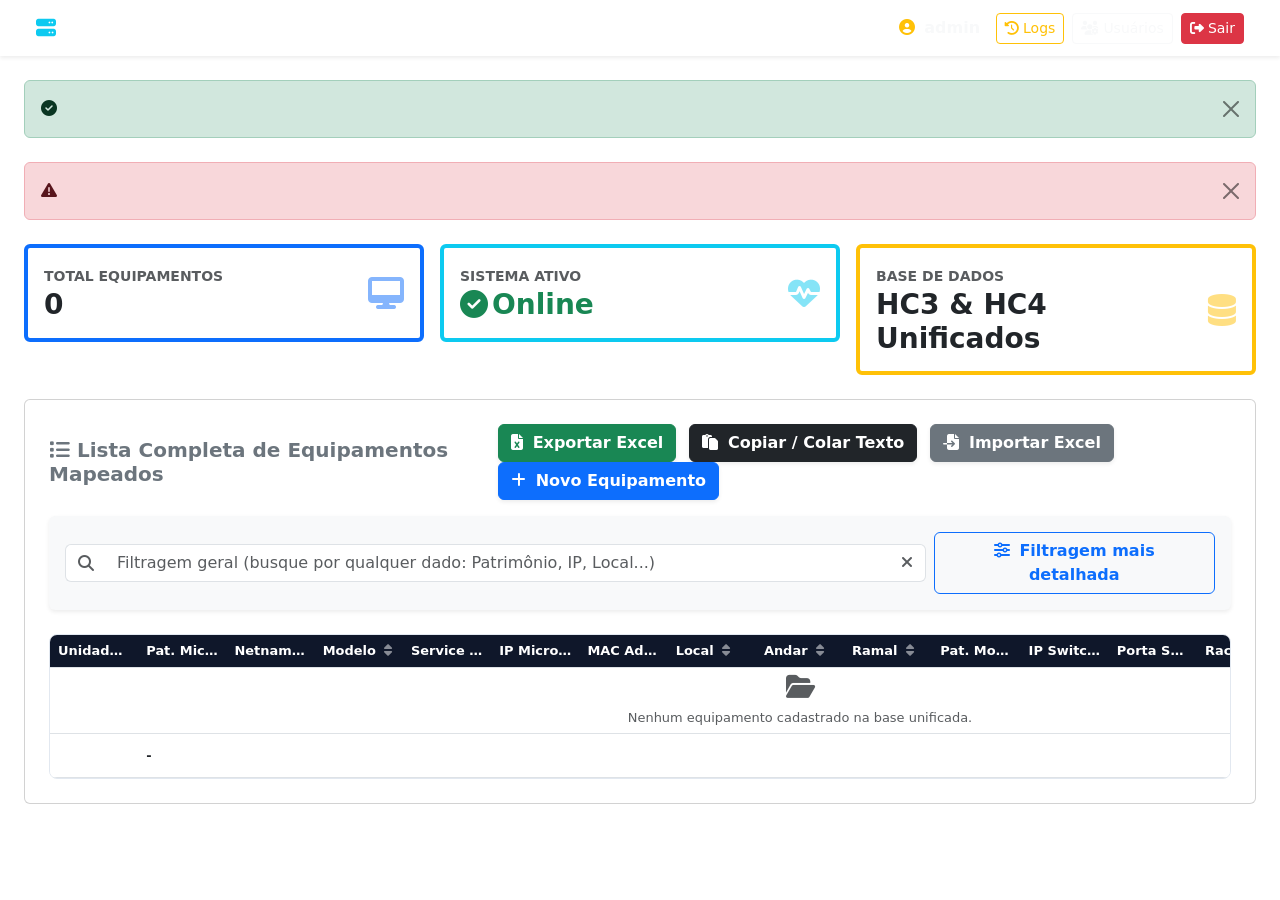
<file: src/main/resources/templates/index.html>
<!DOCTYPE html>
<html xmlns:th="http://www.thymeleaf.org"
      xmlns:sec="http://www.thymeleaf.org/extras/spring-security">
<head>
    <meta charset="UTF-8">
    <meta name="viewport" content="width=device-width, initial-scale=1.0">
    <title>Inventário TI - HC3 & HC4</title>
    <!-- Bootstrap & FontAwesome -->
    <link href="https://cdn.jsdelivr.net/npm/bootstrap@5.3.2/dist/css/bootstrap.min.css" rel="stylesheet">
    <link href="https://cdnjs.cloudflare.com/ajax/libs/font-awesome/6.4.0/css/all.min.css" rel="stylesheet">
    <!-- Arquivo CSS Externo via Thymeleaf -->
    <link rel="stylesheet" th:href="@{/css/estilo.css}">

    <style>
        /* Container responsivo da tabela com rolagem nativa */
        .table-responsive {
            max-height: 70vh;
            overflow-y: auto;
            overflow-x: auto;
            border: 1px solid #e2e8f0;
            border-radius: 8px;
            width: 100%;
        }

        /* Estrutura base da tabela */
        .table-custom {
            font-size: 0.81rem !important;
            width: 100% !important;
            min-width: 1500px; /* Garante que a tabela não esmague as colunas em telas pequenas */
            margin-bottom: 0;
            table-layout: fixed; /* Força o alinhamento e divisão igualitária das colunas */
        }

        /* Células truncadas (corta o texto longo e adiciona "...") */
        .table-custom th,
        .table-custom td {
            padding: 6px 8px !important;
            vertical-align: middle;
            white-space: nowrap !important;
            overflow: hidden;
            text-overflow: ellipsis;
        }

        /* Cabeçalho fixo no topo durante a rolagem */
        .table-custom th {
            position: sticky;
            top: 0;
            z-index: 10;
            background-color: #0f172a !important;
            color: #ffffff !important;
            cursor: pointer;
            user-select: none;
        }

        .table-custom th:hover {
            background-color: #1e293b !important;
        }
    </style>
</head>
<body>

<!-- Menu Superior Navbar -->
<nav class="navbar navbar-expand-lg navbar-dark navbar-custom shadow-sm mb-4">
    <div class="container-fluid mx-4">
        <a class="navbar-brand fw-bold" href="/">
            <i class="fa-solid fa-server me-2 text-info"></i>Inventário Unificado HC3 / HC4
        </a>
        <div class="d-flex align-items-center">
            <span class="navbar-text me-3 text-light">
                <i class="fa-solid fa-circle-user me-1 text-warning"></i>
                <strong sec:authentication="name">admin</strong>
            </span>
            <a sec:authorize="hasRole('MASTER')" href="/logs" class="btn btn-outline-warning btn-sm me-2">
                <i class="fa-solid fa-clock-rotate-left me-1"></i>Logs
            </a>
            <a sec:authorize="hasAnyRole('ADMIN', 'MASTER')" href="/usuarios" class="btn btn-outline-light btn-sm me-2">
                <i class="fa-solid fa-users-gear me-1"></i>Usuários
            </a>
            <form th:action="@{/logout}" method="post" class="d-inline">
                <button type="submit" class="btn btn-danger btn-sm">
                    <i class="fa-solid fa-right-from-bracket me-1"></i>Sair
                </button>
            </form>
        </div>
    </div>
</nav>

<!-- Conteúdo Principal -->
<div class="container-fluid px-4">

    <!-- Mensagens de Alerta (Sucesso / Erro) -->
    <div th:if="${sucesso}" class="alert alert-success alert-dismissible fade show mb-4" role="alert">
        <i class="fa-solid fa-circle-check me-2"></i><span th:text="${sucesso}"></span>
        <button type="button" class="btn-close" data-bs-dismiss="alert" aria-label="Close"></button>
    </div>
    <div th:if="${erro}" class="alert alert-danger alert-dismissible fade show mb-4" role="alert">
        <i class="fa-solid fa-triangle-exclamation me-2"></i><span th:text="${erro}"></span>
        <button type="button" class="btn-close" data-bs-dismiss="alert" aria-label="Close"></button>
    </div>

    <!-- CARDS INFORMATIVOS INTERATIVOS -->
    <div class="row g-3 mb-4">
        <!-- 1. TOTAL EQUIPAMENTOS -->
        <div class="col-md-4">
            <div class="card card-box bg-white p-3 border-start border-4 border-primary"
                 data-bs-toggle="tooltip"
                 data-bs-placement="top"
                 th:title="'HC3: ' + ${totalHc3 != null ? totalHc3 : 0} + ' | HC4: ' + ${totalHc4 != null ? totalHc4 : 0}"
                 style="cursor: pointer;">
                <div class="d-flex justify-content-between align-items-center">
                    <div>
                        <span class="text-muted small fw-bold">TOTAL EQUIPAMENTOS</span>
                        <h3 class="fw-bold mb-0" th:text="${equipamentos != null ? equipamentos.size() : 0}">0</h3>
                    </div>
                    <i class="fa-solid fa-desktop fa-2x text-primary opacity-50"></i>
                </div>
            </div>
        </div>

        <!-- 2. SISTEMA ATIVO -->
        <div class="col-md-4">
            <div class="card card-box bg-white p-3 border-start border-4 border-info"
                 data-bs-toggle="modal" data-bs-target="#modalHealthCheck"
                 style="cursor: pointer;" title="Clique para ver o status de saúde do sistema">
                <div class="d-flex justify-content-between align-items-center">
                    <div>
                        <span class="text-muted small fw-bold">SISTEMA ATIVO</span>
                        <h3 class="fw-bold mb-0 text-success"><i class="fa-solid fa-check-circle me-1"></i>Online</h3>
                    </div>
                    <i class="fa-solid fa-heart-pulse fa-2x text-info opacity-50"></i>
                </div>
            </div>
        </div>

        <!-- 3. BASE DE DADOS -->
        <div class="col-md-4">
            <div class="card card-box bg-white p-3 border-start border-4 border-warning"
                 onclick="alternarFiltroBase()"
                 style="cursor: pointer;" title="Clique para alternar o filtro de Unidade">
                <div class="d-flex justify-content-between align-items-center">
                    <div>
                        <span class="text-muted small fw-bold">BASE DE DADOS</span>
                        <h3 class="fw-bold mb-0 text-dark" id="labelBaseDados">HC3 & HC4 Unificados</h3>
                    </div>
                    <i class="fa-solid fa-database fa-2x text-warning opacity-50"></i>
                </div>
            </div>
        </div>
    </div>

    <!-- Tabela e Ações -->
    <div class="card card-box bg-white p-4">
        <div class="d-flex justify-content-between align-items-center mb-3">
            <h5 class="fw-bold text-secondary mb-0"><i class="fa-solid fa-list me-2"></i>Lista Completa de Equipamentos Mapeados</h5>

            <div sec:authorize="hasAnyRole('ADMIN', 'MASTER')">
                <button type="button" onclick="exportarExcelFiltrado()"
                        class="btn btn-success fw-bold shadow-sm me-2"
                        data-bs-toggle="tooltip" data-bs-placement="bottom"
                        title="Gera e baixa uma planilha Excel contendo apenas os dados atualmente filtrados na tela.">
                    <i class="fa-solid fa-file-excel me-1"></i> Exportar Excel
                </button>

                <span class="d-inline-block" data-bs-toggle="tooltip" data-bs-placement="bottom" title="Abre uma janela para colar linhas inteiras copiadas direto do Excel.">
                    <button type="button" class="btn btn-dark fw-bold shadow-sm me-2"
                            data-bs-toggle="modal" data-bs-target="#modalColarTexto">
                        <i class="fa-solid fa-paste me-1"></i> Copiar / Colar Texto
                    </button>
                </span>

                <span class="d-inline-block" data-bs-toggle="tooltip" data-bs-placement="bottom" title="Permite enviar um arquivo .xlsx para mesclar novos dados à base de dados.">
                    <button type="button" class="btn btn-secondary fw-bold shadow-sm me-2"
                            data-bs-toggle="modal" data-bs-target="#modalImportar">
                        <i class="fa-solid fa-file-import me-1"></i> Importar Excel
                    </button>
                </span>

                <a href="/equipamentos/novo" class="btn btn-primary fw-bold shadow-sm"
                   data-bs-toggle="tooltip" data-bs-placement="bottom"
                   title="Abre o formulário para cadastrar um único computador manualmente.">
                    <i class="fa-solid fa-plus me-1"></i> Novo Equipamento
                </a>
            </div>
        </div>

        <!-- PAINEL DE FILTRAGEM -->
        <div class="card bg-light border-0 p-3 mb-4 shadow-sm">
            <div class="row g-2 align-items-center">
                <div class="col-md-9">
                    <div class="input-group">
                        <span class="input-group-text bg-white border-end-0"><i class="fa-solid fa-magnifying-glass text-muted"></i></span>
                        <input type="text" id="filterGeral" class="form-control border-start-0 border-end-0" placeholder="Filtragem geral (busque por qualquer dado: Patrimônio, IP, Local...)" onkeyup="filtrarTabela()">
                        <button class="btn btn-white bg-white border border-start-0 text-muted" type="button" onclick="limparTudo()" title="Limpar todos os filtros">
                            <i class="fa-solid fa-xmark"></i>
                        </button>
                    </div>
                </div>
                <div class="col-md-3 text-end">
                    <button type="button" id="btnToggleFiltro" class="btn btn-outline-primary w-100 fw-bold" onclick="toggleFiltroDetalhado()">
                        <i class="fa-solid fa-sliders me-1"></i> Filtragem mais detalhada
                    </button>
                </div>
            </div>

            <div id="painelFiltroDetalhado" class="row g-2 align-items-end mt-2 pt-2 border-top" style="display: none;">
                <div class="col-md-2">
                    <label class="form-label small fw-bold text-secondary mb-1"><i class="fa-solid fa-building me-1"></i>Unidade</label>
                    <select id="filterUnidade" class="form-select form-select-sm" onchange="sincronizarEFiltrar()">
                        <option value="">Todas</option>
                        <option value="HC3">HC3</option>
                        <option value="HC4">HC4</option>
                    </select>
                </div>

                <div class="col-md-2">
                    <label class="form-label small fw-bold text-secondary mb-1"><i class="fa-solid fa-computer me-1"></i>Netname</label>
                    <input type="text" id="filterNetname" class="form-control form-control-sm" placeholder="Ex: HC3-ADM" onkeyup="filtrarTabela()">
                </div>

                <div class="col-md-3">
                    <label class="form-label small fw-bold text-secondary mb-1"><i class="fa-solid fa-microchip me-1"></i>Modelo</label>
                    <input type="text" id="filterModelo" class="form-control form-control-sm" placeholder="Ex: Optiplex" onkeyup="filtrarTabela()">
                </div>

                <div class="col-md-2">
                    <label class="form-label small fw-bold text-secondary mb-1"><i class="fa-solid fa-location-dot me-1"></i>Local</label>
                    <input type="text" id="filterLocal" class="form-control form-control-sm" placeholder="Ex: Recepção" onkeyup="filtrarTabela()">
                </div>

                <div class="col-md-2">
                    <label class="form-label small fw-bold text-secondary mb-1"><i class="fa-solid fa-layer-group me-1"></i>Andar</label>
                    <input type="text" id="filterAndar" class="form-control form-control-sm" placeholder="Ex: Térreo" onkeyup="filtrarTabela()">
                </div>

                <div class="col-md-1">
                    <button type="button" class="btn btn-outline-danger btn-sm w-100" onclick="limparTudo()" title="Limpar todos os Filtros">
                        <i class="fa-solid fa-filter-circle-xmark"></i>
                    </button>
                </div>
            </div>
        </div>

        <!-- Tabela Ajustada e Sincronizada -->
        <div class="table-responsive">
            <table class="table table-hover align-middle table-custom small" id="tabelaEquipamentos">
                <thead>
                <tr>
                    <th onclick="ordenarTabela(0)">Unidade <i class="fa-solid fa-sort ms-1 opacity-50"></i></th>
                    <th onclick="ordenarTabela(1)">Pat. Micro <i class="fa-solid fa-sort ms-1 opacity-50"></i></th>
                    <th onclick="ordenarTabela(2)">Netname <i class="fa-solid fa-sort ms-1 opacity-50"></i></th>
                    <th onclick="ordenarTabela(3)">Modelo <i class="fa-solid fa-sort ms-1 opacity-50"></i></th>
                    <th onclick="ordenarTabela(4)">Service Tag <i class="fa-solid fa-sort ms-1 opacity-50"></i></th>
                    <th onclick="ordenarTabela(5)">IP Micro <i class="fa-solid fa-sort ms-1 opacity-50"></i></th>
                    <th onclick="ordenarTabela(6)">MAC Address <i class="fa-solid fa-sort ms-1 opacity-50"></i></th>
                    <th onclick="ordenarTabela(7)">Local <i class="fa-solid fa-sort ms-1 opacity-50"></i></th>
                    <th onclick="ordenarTabela(8)">Andar <i class="fa-solid fa-sort ms-1 opacity-50"></i></th>
                    <th onclick="ordenarTabela(9)">Ramal <i class="fa-solid fa-sort ms-1 opacity-50"></i></th>
                    <th onclick="ordenarTabela(10)">Pat. Monitor <i class="fa-solid fa-sort ms-1 opacity-50"></i></th>
                    <!-- Colunas secundárias (ocultas em monitores menores para manter a fluidez) -->
                    <th class="d-none d-xl-table-cell" onclick="ordenarTabela(11)">IP Switch <i class="fa-solid fa-sort ms-1 opacity-50"></i></th>
                    <th class="d-none d-xl-table-cell" onclick="ordenarTabela(12)">Porta Switch <i class="fa-solid fa-sort ms-1 opacity-50"></i></th>
                    <th class="d-none d-xl-table-cell" onclick="ordenarTabela(13)">Rack <i class="fa-solid fa-sort ms-1 opacity-50"></i></th>
                    <th class="d-none d-xl-table-cell" onclick="ordenarTabela(14)">Patch Panel <i class="fa-solid fa-sort ms-1 opacity-50"></i></th>
                    <th onclick="ordenarTabela(15)">Obs <i class="fa-solid fa-sort ms-1 opacity-50"></i></th>
                    <th sec:authorize="hasAnyRole('ADMIN', 'MASTER')" class="text-center">Ações</th>
                </tr>
                </thead>
                <tbody id="tabelaCorpo">
                <tr th:if="${equipamentos == null or equipamentos.isEmpty()}">
                    <td colspan="17" class="text-center py-4 text-muted">
                        <i class="fa-solid fa-folder-open fa-2x mb-2 d-block"></i>
                        Nenhum equipamento cadastrado na base unificada.
                    </td>
                </tr>
                <!-- Usando th:title em todas as colunas para o hover -->
                <tr th:each="equip : ${equipamentos}">
                    <td th:title="${equip.unidade}">
                        <span class="badge" th:classappend="${equip.unidade == 'HC3'} ? 'badge-hc3' : 'badge-hc4'" th:text="${equip.unidade != null ? equip.unidade : 'HC3'}">HC3</span>
                    </td>
                    <td class="fw-bold text-dark" th:title="${equip.patrimonioMicro}" th:text="${equip.patrimonioMicro}">-</td>
                    <td th:title="${equip.netname}" th:text="${equip.netname != null and !equip.netname.isEmpty() ? equip.netname : '-'}"></td>
                    <td th:title="${equip.modeloMicro}" th:text="${equip.modeloMicro != null and !equip.modeloMicro.isEmpty() ? equip.modeloMicro : '-'}"></td>
                    <td th:title="${equip.serviceTag}" th:text="${equip.serviceTag != null and !equip.serviceTag.isEmpty() ? equip.serviceTag : '-'}"></td>
                    <td th:title="${equip.ipMicro}" th:text="${equip.ipMicro != null and !equip.ipMicro.isEmpty() ? equip.ipMicro : '-'}"></td>
                    <td class="font-monospace" th:title="${equip.macAddress}" th:text="${equip.macAddress != null and !equip.macAddress.isEmpty() ? equip.macAddress : '-'}"></td>
                    <td th:title="${equip.local}" th:text="${equip.local != null and !equip.local.isEmpty() ? equip.local : '-'}"></td>
                    <td th:title="${equip.andar}" th:text="${equip.andar != null and !equip.andar.isEmpty() ? equip.andar : '-'}"></td>
                    <td th:title="${equip.ramal}" th:text="${equip.ramal != null and !equip.ramal.isEmpty() ? equip.ramal : '-'}"></td>
                    <td th:title="${equip.patrimonioMonitor}" th:text="${equip.patrimonioMonitor != null and !equip.patrimonioMonitor.isEmpty() ? equip.patrimonioMonitor : '-'}"></td>
                    <td class="d-none d-xl-table-cell" th:title="${equip.ipSwitch}" th:text="${equip.ipSwitch != null and !equip.ipSwitch.isEmpty() ? equip.ipSwitch : '-'}"></td>
                    <td class="d-none d-xl-table-cell" th:title="${equip.portaSwitch}" th:text="${equip.portaSwitch != null and !equip.portaSwitch.isEmpty() ? equip.portaSwitch : '-'}"></td>
                    <td class="d-none d-xl-table-cell" th:title="${equip.rack}" th:text="${equip.rack != null and !equip.rack.isEmpty() ? equip.rack : '-'}"></td>
                    <td class="d-none d-xl-table-cell" th:title="${equip.patchPanel}" th:text="${equip.patchPanel != null and !equip.patchPanel.isEmpty() ? equip.patchPanel : '-'}"></td>
                    <td>
                        <span th:if="${equip.obs != null and !equip.obs.isEmpty()}" class="text-secondary" th:title="${equip.obs}">
                            <i class="fa-solid fa-comment-dots text-warning me-1"></i>
                            <span th:text="${#strings.abbreviate(equip.obs, 25)}"></span>
                        </span>
                        <span th:unless="${equip.obs != null and !equip.obs.isEmpty()}">-</span>
                    </td>
                    <td sec:authorize="hasAnyRole('ADMIN', 'MASTER')" class="text-center">
                        <a th:href="@{/equipamentos/editar/{id}(id=${equip.patrimonioMicro})}" class="btn btn-outline-warning btn-sm me-1" title="Editar">
                            <i class="fa-solid fa-pen-to-square"></i>
                        </a>
                        <form th:action="@{/equipamentos/deletar/{id}(id=${equip.patrimonioMicro})}" method="post" class="d-inline" onsubmit="return confirm('Tem certeza que deseja remover este equipamento?');">
                            <button type="submit" class="btn btn-outline-danger btn-sm" title="Excluir">
                                <i class="fa-solid fa-trash"></i>
                            </button>
                        </form>
                    </td>
                </tr>
                </tbody>
            </table>
        </div>
    </div>
</div>

<!-- MODAL HEALTH CHECK -->
<div class="modal fade" id="modalHealthCheck" tabindex="-1" aria-hidden="true">
    <div class="modal-dialog">
        <div class="modal-content">
            <div class="modal-header bg-dark text-white">
                <h5 class="modal-title"><i class="fa-solid fa-heart-pulse text-info me-2"></i>Diagnóstico do Sistema & Servidor</h5>
                <button type="button" class="btn-close btn-close-white" data-bs-dismiss="modal" aria-label="Close"></button>
            </div>
            <div class="modal-body">
                <div class="mb-3 d-flex justify-content-between align-items-center p-2 bg-light rounded">
                    <span><i class="fa-solid fa-database me-2 text-warning"></i>Banco de Dados:</span>
                    <span class="badge bg-success"><i class="fa-solid fa-check me-1"></i>Conectado</span>
                </div>
                <div class="mb-3 d-flex justify-content-between align-items-center p-2 bg-light rounded">
                    <span><i class="fa-solid fa-clock me-2 text-primary"></i>Tempo de Atividade (Uptime):</span>
                    <strong th:text="${uptimeMinutos + ' min'}">0 min</strong>
                </div>
                <div class="mb-3 p-2 bg-light rounded">
                    <div class="d-flex justify-content-between mb-1">
                        <span><i class="fa-solid fa-memory me-2 text-danger"></i>Uso de Memória RAM:</span>
                        <strong th:text="${memUsadaMb + ' MB / ' + memTotalMb + ' MB'}">0 MB</strong>
                    </div>
                    <div class="progress" style="height: 10px;">
                        <div class="progress-bar bg-info" role="progressbar"
                             th:style="'width: ' + ${(memUsadaMb * 100) / memTotalMb} + '%'"></div>
                    </div>
                </div>
            </div>
            <div class="modal-footer">
                <button type="button" class="btn btn-secondary btn-sm" data-bs-dismiss="modal">Fechar</button>
            </div>
        </div>
    </div>
</div>

<!-- Modal 1: Importar Excel (.XLSX) -->
<div class="modal fade" id="modalImportar" tabindex="-1" aria-hidden="true">
    <div class="modal-dialog">
        <div class="modal-content">
            <div class="modal-header bg-dark text-white">
                <h5 class="modal-title"><i class="fa-solid fa-file-import me-2"></i>Importar / Mesclar Arquivo Excel</h5>
                <button type="button" class="btn-close btn-close-white" data-bs-dismiss="modal" aria-label="Close"></button>
            </div>
            <form th:action="@{/equipamentos/importar}" method="post" enctype="multipart/form-data">
                <div class="modal-body">
                    <div class="alert alert-info py-2 small">
                        <i class="fa-solid fa-circle-info me-1"></i>
                        <strong>Mapeamento Dinâmico:</strong> O sistema identifica os campos pelo nome da coluna do cabeçalho. Equipamentos repetidos por <strong>Netname</strong> ou <strong>Patrimônio</strong> serão mesclados automaticamente.
                    </div>

                    <div class="mb-3">
                        <label class="form-label fw-bold">Selecione o arquivo Excel (.xlsx)</label>
                        <input type="file" name="file" class="form-control" accept=".xlsx" required>
                    </div>
                </div>
                <div class="modal-footer">
                    <button type="button" class="btn btn-outline-secondary btn-sm" data-bs-dismiss="modal">Cancelar</button>
                    <button type="submit" class="btn btn-primary btn-sm fw-bold">Processar Arquivo</button>
                </div>
            </form>
        </div>
    </div>
</div>

<!-- Modal 2: Copiar e Colar Texto -->
<div class="modal fade" id="modalColarTexto" tabindex="-1" aria-hidden="true">
    <div class="modal-dialog modal-lg">
        <div class="modal-content">
            <div class="modal-header bg-dark text-white">
                <h5 class="modal-title"><i class="fa-solid fa-paste me-2"></i>Copiar e Colar Vários Itens da Planilha</h5>
                <button type="button" class="btn-close btn-close-white" data-bs-dismiss="modal" aria-label="Close"></button>
            </div>
            <form th:action="@{/equipamentos/importar-texto}" method="post">
                <div class="modal-body">
                    <div class="alert alert-warning py-2 small">
                        <i class="fa-solid fa-lightbulb me-1"></i>
                        Copie as linhas da sua planilha (incluindo o cabeçalho) no Excel e cole diretamente na caixa de texto abaixo.
                    </div>

                    <div class="mb-3">
                        <label class="form-label fw-bold">Cole o texto aqui (Cabeçalho + Linhas):</label>
                        <textarea name="textoColado" class="form-control font-monospace small" rows="10" placeholder="Netname   Pat Micro  Express Service    Service Tag...
HC3-GUA01   805703 4638660626 24PQLG2...
HC4-INF01   805718 4628302994 24JKLG2..." required></textarea>
                    </div>
                </div>
                <div class="modal-footer">
                    <button type="button" class="btn btn-outline-secondary btn-sm" data-bs-dismiss="modal">Cancelar</button>
                    <button type="submit" class="btn btn-success btn-sm fw-bold"><i class="fa-solid fa-circle-check me-1"></i>Processar e Salvar</button>
                </div>
            </form>
        </div>
    </div>
</div>

<!-- Bootstrap JS -->
<script src="https://cdn.jsdelivr.net/npm/bootstrap@5.3.2/dist/js/bootstrap.bundle.min.js"></script>

<script>
    document.addEventListener("DOMContentLoaded", function() {
        var tooltipTriggerList = [].slice.call(document.querySelectorAll('[data-bs-toggle="tooltip"]'));
        var tooltipList = tooltipTriggerList.map(function (tooltipTriggerEl) {
            return new bootstrap.Tooltip(tooltipTriggerEl);
        });
        filtrarTabela();
    });

    // VARIAVEIS DE DIREÇÃO DA ORDENAÇÃO
    let direcaoOrdenacao = {};

    function ordenarTabela(colunaIdx) {
        let table = document.getElementById("tabelaCorpo");
        let linhas = Array.from(table.querySelectorAll("tr"));

        if (linhas.length === 1 && linhas[0].querySelectorAll("td").length < 17) return;

        direcaoOrdenacao[colunaIdx] = !direcaoOrdenacao[colunaIdx];
        let asc = direcaoOrdenacao[colunaIdx];

        linhas.sort((rowA, rowB) => {
            let cellA = rowA.querySelectorAll("td")[colunaIdx].innerText.trim();
            let cellB = rowB.querySelectorAll("td")[colunaIdx].innerText.trim();

            let numA = parseFloat(cellA.replace(/[^0-9.-]+/g, ""));
            let numB = parseFloat(cellB.replace(/[^0-9.-]+/g, ""));

            if (!isNaN(numA) && !isNaN(numB) && cellA.match(/^\d+$/) && cellB.match(/^\d+$/)) {
                return asc ? numA - numB : numB - numA;
            }

            return asc ? cellA.localeCompare(cellB) : cellB.localeCompare(cellA);
        });

        linhas.forEach(row => table.appendChild(row));
        filtrarTabela();
        atualizarIconesOrdenacao(colunaIdx, asc);
    }

    function atualizarIconesOrdenacao(colunaIdx, asc) {
        let ths = document.querySelectorAll("#tabelaEquipamentos th");
        ths.forEach((th, idx) => {
            let icone = th.querySelector("i");
            if (icone) {
                if (idx === colunaIdx) {
                    icone.className = asc ? "fa-solid fa-sort-up ms-1 text-info" : "fa-solid fa-sort-down ms-1 text-info";
                } else {
                    icone.className = "fa-solid fa-sort ms-1 opacity-50";
                }
            }
        });
    }

    function alternarFiltroBase() {
        let selectUnidade = document.getElementById("filterUnidade");
        let label = document.getElementById("labelBaseDados");

        if (selectUnidade.value === "") {
            selectUnidade.value = "HC3";
            label.innerText = "Somente HC3";
        } else if (selectUnidade.value === "HC3") {
            selectUnidade.value = "HC4";
            label.innerText = "Somente HC4";
        } else {
            selectUnidade.value = "";
            label.innerText = "HC3 & HC4 Unificados";
        }
        filtrarTabela();
    }

    function sincronizarEFiltrar() {
        let selectUnidade = document.getElementById("filterUnidade").value;
        let label = document.getElementById("labelBaseDados");

        if (selectUnidade === "HC3") {
            label.innerText = "Somente HC3";
        } else if (selectUnidade === "HC4") {
            label.innerText = "Somente HC4";
        } else {
            label.innerText = "HC3 & HC4 Unificados";
        }
        filtrarTabela();
    }

    function toggleFiltroDetalhado() {
        let painel = document.getElementById("painelFiltroDetalhado");
        let btn = document.getElementById("btnToggleFiltro");

        if (painel.style.display === "none" || painel.style.display === "") {
            painel.style.display = "flex";
            btn.innerHTML = '<i class="fa-solid fa-magnifying-glass me-1"></i> Filtragem geral';
            btn.classList.remove("btn-outline-primary");
            btn.classList.add("btn-outline-secondary");
        } else {
            painel.style.display = "none";
            btn.innerHTML = '<i class="fa-solid fa-sliders me-1"></i> Filtragem mais detalhada';
            btn.classList.remove("btn-outline-secondary");
            btn.classList.add("btn-outline-primary");
        }
    }

    function filtrarTabela() {
        let filtroUnidade = document.getElementById("filterUnidade").value.toUpperCase();
        let filtroNetname = document.getElementById("filterNetname").value.toUpperCase();
        let filtroModelo  = document.getElementById("filterModelo").value.toUpperCase();
        let filtroLocal   = document.getElementById("filterLocal").value.toUpperCase();
        let filtroAndar   = document.getElementById("filterAndar").value.toUpperCase();
        let filtroGeral   = document.getElementById("filterGeral").value.toUpperCase();

        let table = document.getElementById("tabelaCorpo");
        let tr = table.getElementsByTagName("tr");
        let contadorVisivel = 0;

        for (let i = 0; i < tr.length; i++) {
            let tds = tr[i].getElementsByTagName("td");
            if (tds.length < 17) continue;

            let txtUnidade = (tds[0].textContent || tds[0].innerText).toUpperCase();
            let txtNetname = (tds[2].textContent || tds[2].innerText).toUpperCase();
            let txtModelo  = (tds[3].textContent || tds[3].innerText).toUpperCase();
            let txtLocal   = (tds[7].textContent || tds[7].innerText).toUpperCase();
            let txtAndar   = (tds[8].textContent || tds[8].innerText).toUpperCase();
            let txtLinhaCompleta = (tr[i].textContent || tr[i].innerText).toUpperCase();

            let matchUnidade = (filtroUnidade === "" || txtUnidade.indexOf(filtroUnidade) > -1);
            let matchNetname = (filtroNetname === "" || txtNetname.indexOf(filtroNetname) > -1);
            let matchModelo  = (filtroModelo === ""  || txtModelo.indexOf(filtroModelo) > -1);
            let matchLocal   = (filtroLocal === ""   || txtLocal.indexOf(filtroLocal) > -1);
            let matchAndar   = (filtroAndar === ""   || txtAndar.indexOf(filtroAndar) > -1);
            let matchGeral   = (filtroGeral === ""   || txtLinhaCompleta.indexOf(filtroGeral) > -1);

            if (matchUnidade && matchNetname && matchModelo && matchLocal && matchAndar && matchGeral) {
                tr[i].style.display = "";
                contadorVisivel++;

                tr[i].classList.remove("linha-impar", "linha-par");
                if (contadorVisivel % 2 === 0) {
                    tr[i].classList.add("linha-par");
                } else {
                    tr[i].classList.add("linha-impar");
                }
            } else {
                tr[i].style.display = "none";
            }
        }
    }

    // Função unificada para limpar busca geral e filtro detalhado simultaneamente
    function limparTudo() {
        document.getElementById("filterUnidade").value = "";
        document.getElementById("filterNetname").value = "";
        document.getElementById("filterModelo").value = "";
        document.getElementById("filterLocal").value = "";
        document.getElementById("filterAndar").value = "";
        document.getElementById("filterGeral").value = "";

        sincronizarEFiltrar();
    }

    // Função completada que havia vindo cortada na sua mensagem
    function exportarExcelFiltrado() {
        let unidade = encodeURIComponent(document.getElementById("filterUnidade").value);
        let netname = encodeURIComponent(document.getElementById("filterNetname").value);
        let modelo  = encodeURIComponent(document.getElementById("filterModelo").value);
        let local   = encodeURIComponent(document.getElementById("filterLocal").value);
        let andar   = encodeURIComponent(document.getElementById("filterAndar").value);
        let geral   = encodeURIComponent(document.getElementById("filterGeral").value);

        // Supondo que você tenha um endpoint para exportar, essa é a rota padrão de exportação passando os filtros:
        window.location.href = `/equipamentos/exportar?unidade=${unidade}&netname=${netname}&modelo=${modelo}&local=${local}&andar=${andar}&geral=${geral}`;
    }
</script>

</body>
</html>
</file>
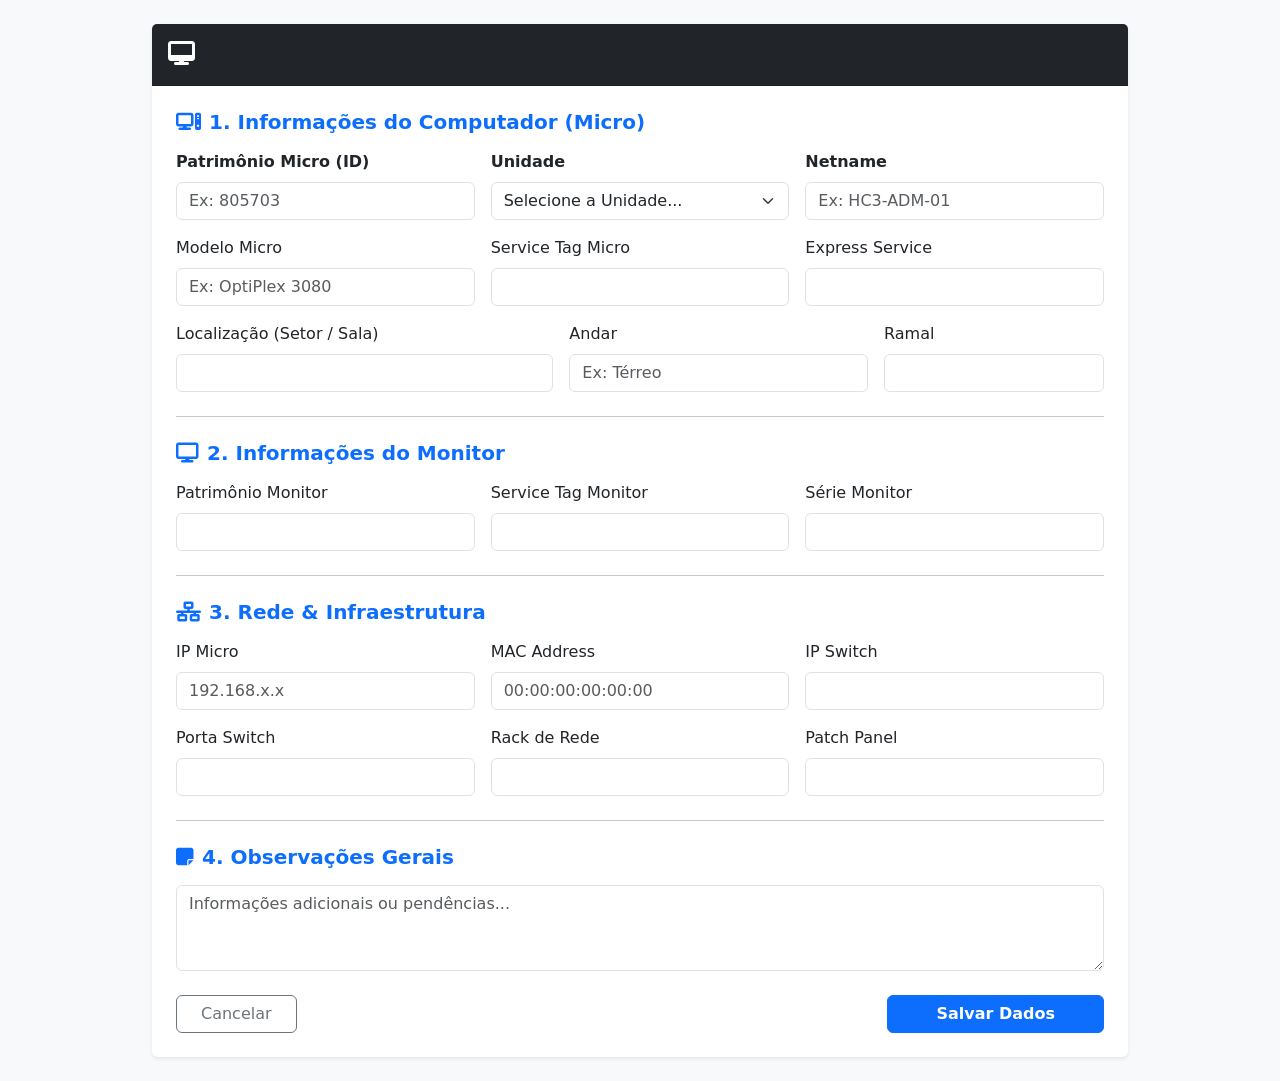
<file: src/main/resources/templates/formulario.html>
<!DOCTYPE html>
<html xmlns:th="http://www.thymeleaf.org">
<head>
    <meta charset="UTF-8">
    <meta name="viewport" content="width=device-width, initial-scale=1.0">
    <title>Formulário de Equipamento</title>
    <link href="https://cdn.jsdelivr.net/npm/bootstrap@5.3.2/dist/css/bootstrap.min.css" rel="stylesheet">
    <link href="https://cdnjs.cloudflare.com/ajax/libs/font-awesome/6.4.0/css/all.min.css" rel="stylesheet">
</head>
<body class="bg-light">

<div class="container py-4" style="max-width: 1000px;">
    <div class="card shadow-sm border-0">
        <div class="card-header bg-dark text-white p-3">
            <h4 class="mb-0 fw-bold">
                <i class="fa-solid fa-desktop me-2"></i>
                <span th:text="${equipamento.patrimonioMicro == null ? 'Cadastrar Novo Equipamento' : 'Editar Equipamento'}"></span>
            </h4>
        </div>
        <div class="card-body p-4">
            <form th:action="@{/equipamentos/salvar}" th:object="${equipamento}" method="post">

                <!-- Campo Oculto para identificar alteração do Patrimônio (Chave Primária) -->
                <input type="hidden" name="patrimonioAntigo" th:value="*{patrimonioMicro}">

                <!-- 1. DADOS DO MICRO -->
                <h5 class="text-primary fw-bold mb-3"><i class="fa-solid fa-computer me-2"></i>1. Informações do Computador (Micro)</h5>
                <div class="row g-3 mb-4">
                    <div class="col-md-4">
                        <label class="form-label fw-bold">Patrimônio Micro (ID)</label>
                        <!-- Campo editável mesmo em edições -->
                        <input type="text" th:field="*{patrimonioMicro}" class="form-control" required placeholder="Ex: 805703">
                    </div>
                    <div class="col-md-4">
                        <label class="form-label fw-bold">Unidade</label>
                        <select th:field="*{unidade}" class="form-select" required>
                            <option value="">Selecione a Unidade...</option>
                            <option value="HC3">HC3</option>
                            <option value="HC4">HC4</option>
                        </select>
                    </div>
                    <div class="col-md-4">
                        <label class="form-label fw-bold">Netname</label>
                        <input type="text" th:field="*{netname}" class="form-control" placeholder="Ex: HC3-ADM-01">
                    </div>
                    <div class="col-md-4">
                        <label class="form-label">Modelo Micro</label>
                        <input type="text" th:field="*{modeloMicro}" class="form-control" placeholder="Ex: OptiPlex 3080">
                    </div>
                    <div class="col-md-4">
                        <label class="form-label">Service Tag Micro</label>
                        <input type="text" th:field="*{serviceTag}" class="form-control">
                    </div>
                    <div class="col-md-4">
                        <label class="form-label">Express Service</label>
                        <input type="text" th:field="*{expressService}" class="form-control">
                    </div>
                    <div class="col-md-5">
                        <label class="form-label">Localização (Setor / Sala)</label>
                        <input type="text" th:field="*{local}" class="form-control">
                    </div>
                    <div class="col-md-4">
                        <label class="form-label">Andar</label>
                        <input type="text" th:field="*{andar}" class="form-control" placeholder="Ex: Térreo">
                    </div>
                    <div class="col-md-3">
                        <label class="form-label">Ramal</label>
                        <input type="text" th:field="*{ramal}" class="form-control">
                    </div>
                </div>

                <hr class="my-4">

                <!-- 2. DADOS DO MONITOR -->
                <h5 class="text-primary fw-bold mb-3"><i class="fa-solid fa-display me-2"></i>2. Informações do Monitor</h5>
                <div class="row g-3 mb-4">
                    <div class="col-md-4">
                        <label class="form-label">Patrimônio Monitor</label>
                        <input type="text" th:field="*{patrimonioMonitor}" class="form-control">
                    </div>
                    <div class="col-md-4">
                        <label class="form-label">Service Tag Monitor</label>
                        <input type="text" th:field="*{serviceTagMonitor}" class="form-control">
                    </div>
                    <div class="col-md-4">
                        <label class="form-label">Série Monitor</label>
                        <input type="text" th:field="*{serieMonitor}" class="form-control">
                    </div>
                </div>

                <hr class="my-4">

                <!-- 3. REDE E INFRAESTRUTURA -->
                <h5 class="text-primary fw-bold mb-3"><i class="fa-solid fa-network-wired me-2"></i>3. Rede & Infraestrutura</h5>
                <div class="row g-3 mb-4">
                    <div class="col-md-4">
                        <label class="form-label">IP Micro</label>
                        <input type="text" th:field="*{ipMicro}" class="form-control" placeholder="192.168.x.x">
                    </div>
                    <div class="col-md-4">
                        <label class="form-label">MAC Address</label>
                        <input type="text" th:field="*{macAddress}" class="form-control" placeholder="00:00:00:00:00:00">
                    </div>
                    <div class="col-md-4">
                        <label class="form-label">IP Switch</label>
                        <input type="text" th:field="*{ipSwitch}" class="form-control">
                    </div>
                    <div class="col-md-4">
                        <label class="form-label">Porta Switch</label>
                        <input type="text" th:field="*{portaSwitch}" class="form-control">
                    </div>
                    <div class="col-md-4">
                        <label class="form-label">Rack de Rede</label>
                        <input type="text" th:field="*{rack}" class="form-control">
                    </div>
                    <div class="col-md-4">
                        <label class="form-label">Patch Panel</label>
                        <input type="text" th:field="*{patchPanel}" class="form-control">
                    </div>
                </div>

                <hr class="my-4">

                <!-- 4. OBSERVAÇÕES -->
                <h5 class="text-primary fw-bold mb-3"><i class="fa-solid fa-note-sticky me-2"></i>4. Observações Gerais</h5>
                <div class="row g-3 mb-4">
                    <div class="col-12">
                        <textarea th:field="*{obs}" class="form-control" rows="3" placeholder="Informações adicionais ou pendências..."></textarea>
                    </div>
                </div>

                <div class="d-flex justify-content-between mt-4">
                    <a href="/" class="btn btn-outline-secondary px-4">Cancelar</a>
                    <button type="submit" class="btn btn-primary px-5 fw-bold">Salvar Dados</button>
                </div>
            </form>
        </div>
    </div>
</div>

</body>
</html>
</file>
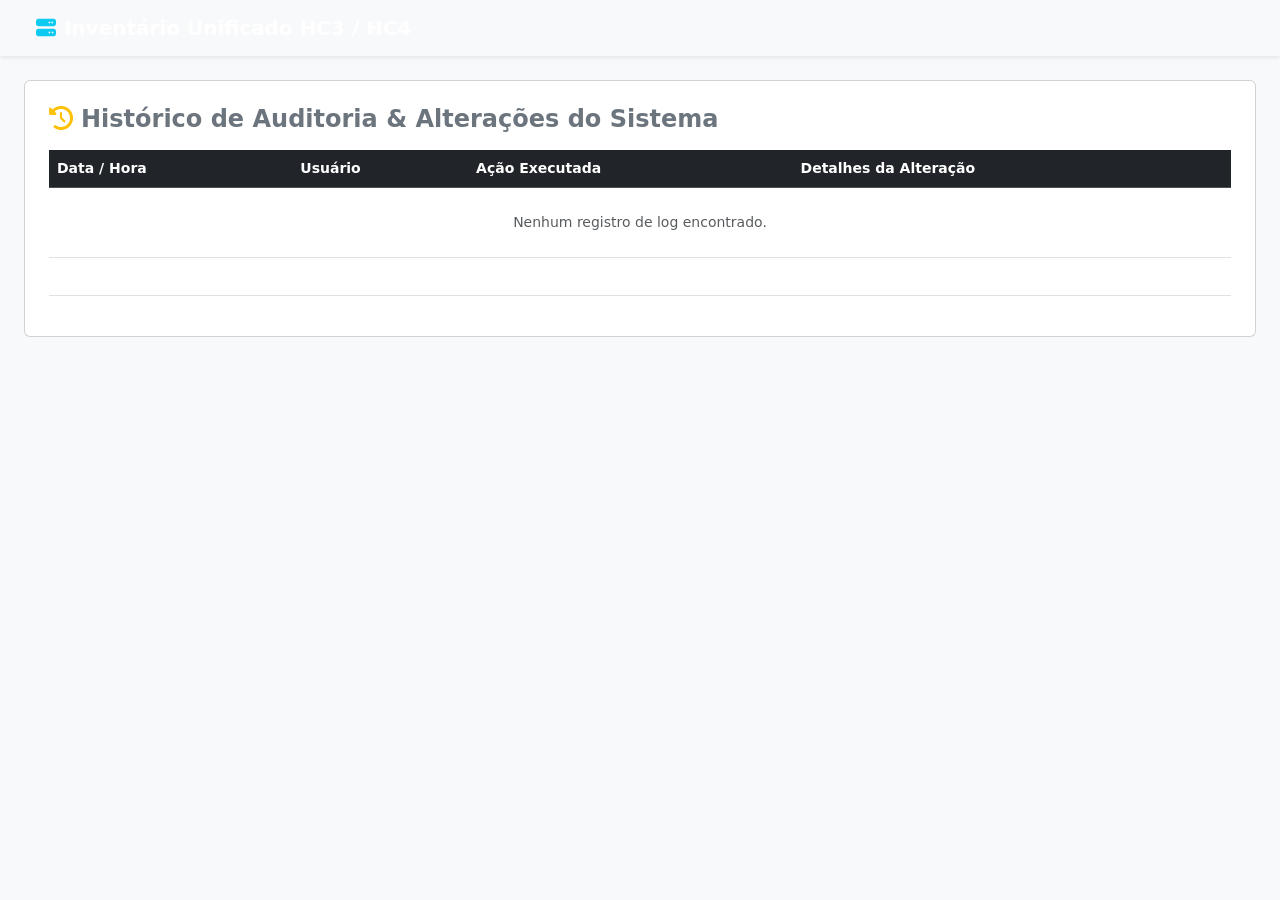
<file: src/main/resources/templates/logs.html>
<!DOCTYPE html>
<html xmlns:th="http://www.thymeleaf.org"
      xmlns:sec="http://www.thymeleaf.org/extras/spring-security">
<head>
    <meta charset="UTF-8">
    <meta name="viewport" content="width=device-width, initial-scale=1.0">
    <title>Histórico de Logs - Inventário TI</title>
    <link href="https://cdn.jsdelivr.net/npm/bootstrap@5.3.2/dist/css/bootstrap.min.css" rel="stylesheet">
    <link href="https://cdnjs.cloudflare.com/ajax/libs/font-awesome/6.4.0/css/all.min.css" rel="stylesheet">
    <link rel="stylesheet" th:href="@{/css/estilo.css}">
</head>
<body class="bg-light">

<nav class="navbar navbar-expand-lg navbar-dark navbar-custom shadow-sm mb-4">
    <div class="container-fluid mx-4">
        <a class="navbar-brand fw-bold" href="/">
            <i class="fa-solid fa-server me-2 text-info"></i>Inventário Unificado HC3 / HC4
        </a>
        <div>
            <a href="/" class="btn btn-outline-light btn-sm"><i class="fa-solid fa-arrow-left me-1"></i>Voltar ao Dashboard</a>
        </div>
    </div>
</nav>

<div class="container-fluid px-4">
    <div class="card card-box bg-white p-4">
        <h4 class="fw-bold text-secondary mb-3">
            <i class="fa-solid fa-clock-rotate-left me-2 text-warning"></i>Histórico de Auditoria & Alterações do Sistema
        </h4>

        <div class="table-responsive">
            <table class="table table-hover align-middle small">
                <thead class="table-dark">
                <tr>
                    <th>Data / Hora</th>
                    <th>Usuário</th>
                    <th>Ação Executada</th>
                    <th>Detalhes da Alteração</th>
                </tr>
                </thead>
                <tbody>
                <tr th:if="${logs == null or logs.isEmpty()}">
                    <td colspan="4" class="text-center py-4 text-muted">Nenhum registro de log encontrado.</td>
                </tr>
                <tr th:each="log : ${logs}">
                    <td class="font-monospace" th:text="${#temporals.format(log.dataHora, 'dd/MM/yyyy HH:mm:ss')}"></td>
                    <td class="fw-bold text-primary" th:text="${log.usuario}"></td>
                    <td>
                        <span class="badge"
                              th:classappend="${log.acao.contains('EXCLUIR')} ? 'bg-danger' : (${log.acao.contains('IMPORTAR')} ? 'bg-info text-dark' : 'bg-success')"
                              th:text="${log.acao}">
                        </span>
                    </td>
                    <td th:text="${log.detalhe}"></td>
                </tr>
                </tbody>
            </table>
        </div>
    </div>
</div>

<script src="https://cdn.jsdelivr.net/npm/bootstrap@5.3.2/dist/js/bootstrap.bundle.min.js"></script>
</body>
</html>
</file>
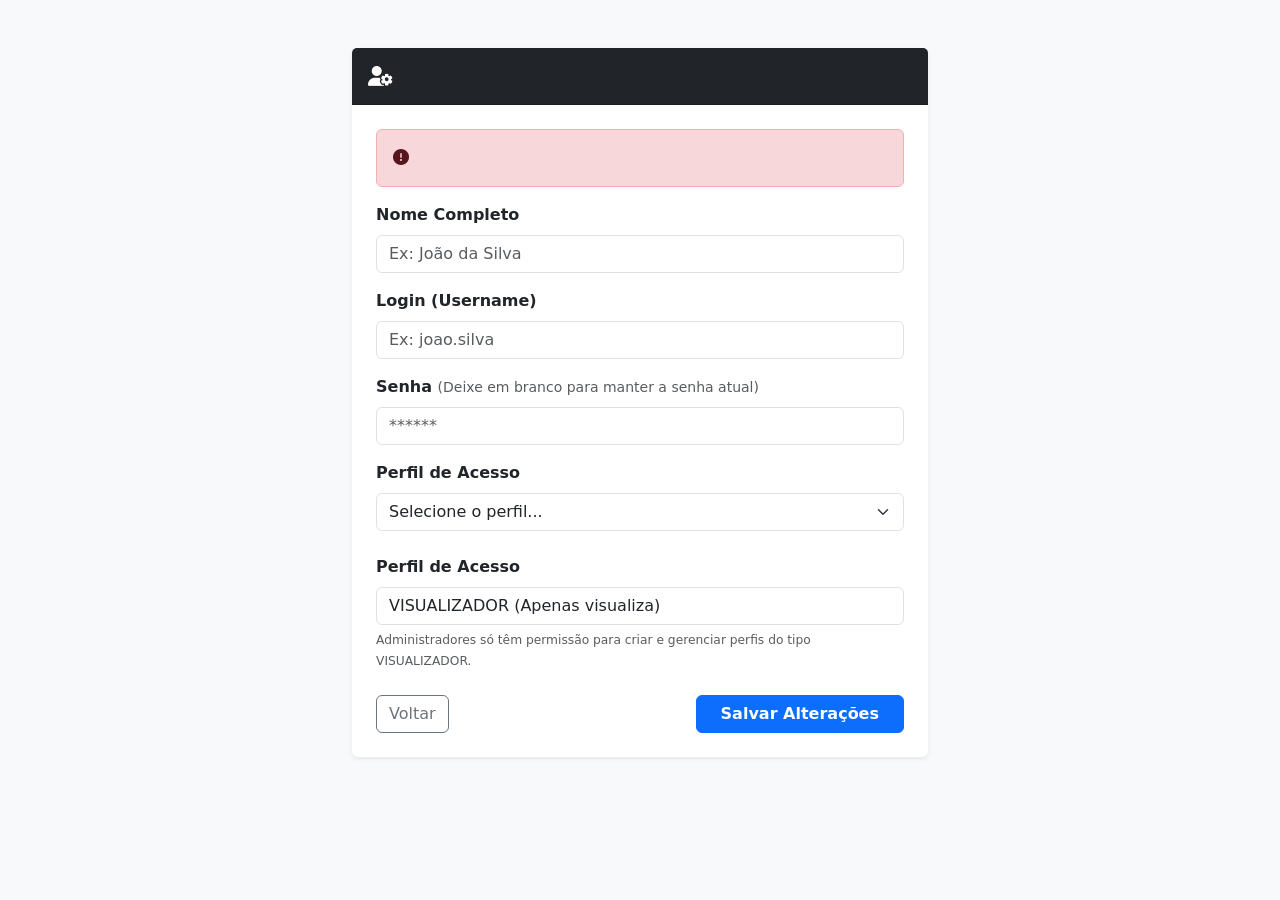
<file: src/main/resources/templates/usuarios/formulario.html>
<!DOCTYPE html>
<html xmlns:th="http://www.thymeleaf.org">
<head>
    <meta charset="UTF-8">
    <title>Formulário de Usuário - Inventário TI</title>
    <link href="https://cdn.jsdelivr.net/npm/bootstrap@5.3.2/dist/css/bootstrap.min.css" rel="stylesheet">
    <link href="https://cdnjs.cloudflare.com/ajax/libs/font-awesome/6.4.0/css/all.min.css" rel="stylesheet">
</head>
<body class="bg-light">

<div class="container py-5" style="max-width: 600px;">
    <div class="card shadow-sm border-0">
        <div class="card-header bg-dark text-white p-3">
            <h5 class="mb-0 fw-bold">
                <i class="fa-solid fa-user-gear me-2"></i>
                <span th:text="${usuario.id == null ? 'Cadastrar Novo Usuário' : 'Editar Usuário'}"></span>
            </h5>
        </div>
        <div class="card-body p-4">

            <div th:if="${erro != null}" class="alert alert-danger alert-dismissible fade show" role="alert">
                <i class="fa-solid fa-circle-exclamation me-2"></i><span th:text="${erro}"></span>
            </div>

            <form th:action="@{/usuarios/salvar}" th:object="${usuario}" method="post">
                <input type="hidden" th:field="*{id}">

                <div class="mb-3">
                    <label class="form-label fw-bold">Nome Completo</label>
                    <input type="text" th:field="*{nome}" class="form-control" required placeholder="Ex: João da Silva">
                </div>

                <div class="mb-3">
                    <label class="form-label fw-bold">Login (Username)</label>
                    <input type="text" th:field="*{username}" class="form-control" required placeholder="Ex: joao.silva">
                </div>

                <div class="mb-3">
                    <label class="form-label fw-bold">
                        Senha
                        <small th:if="${usuario.id != null}" class="text-muted fw-normal">(Deixe em branco para manter a senha atual)</small>
                    </label>
                    <input type="password" th:field="*{password}" class="form-control" th:required="${usuario.id == null}" placeholder="******">
                </div>

                <!-- Se for MASTER: Exibe a seleção completa de perfis -->
                <div class="mb-4" th:if="${usuarioLogado.role.name() == 'ROLE_MASTER'}">
                    <label class="form-label fw-bold">Perfil de Acesso</label>
                    <select th:field="*{role}" class="form-select" required>
                        <option value="">Selecione o perfil...</option>
                        <option value="ROLE_VISUALIZADOR">VISUALIZADOR (Apenas visualiza)</option>
                        <option value="ROLE_ADMIN">ADMINISTRADOR (CRUD Equipamentos e Usuários Comuns)</option>
                        <option value="ROLE_MASTER">MASTER (Acesso Total + CRUD Admins)</option>
                    </select>
                </div>

                <!-- Se for ADMIN: Trava o perfil em VISUALIZADOR -->
                <div class="mb-4" th:if="${usuarioLogado.role.name() != 'ROLE_MASTER'}">
                    <input type="hidden" name="role" value="ROLE_VISUALIZADOR" />
                    <label class="form-label fw-bold">Perfil de Acesso</label>
                    <input type="text" class="form-control" value="VISUALIZADOR (Apenas visualiza)" readonly>
                    <div class="form-text mt-1 text-muted">
                        <small>Administradores só têm permissão para criar e gerenciar perfis do tipo VISUALIZADOR.</small>
                    </div>
                </div>

                <div class="d-flex justify-content-between">
                    <a href="/usuarios" class="btn btn-outline-secondary">Voltar</a>
                    <button type="submit" class="btn btn-primary fw-bold px-4">Salvar Alterações</button>
                </div>
            </form>
        </div>
    </div>
</div>

</body>
</html>
</file>
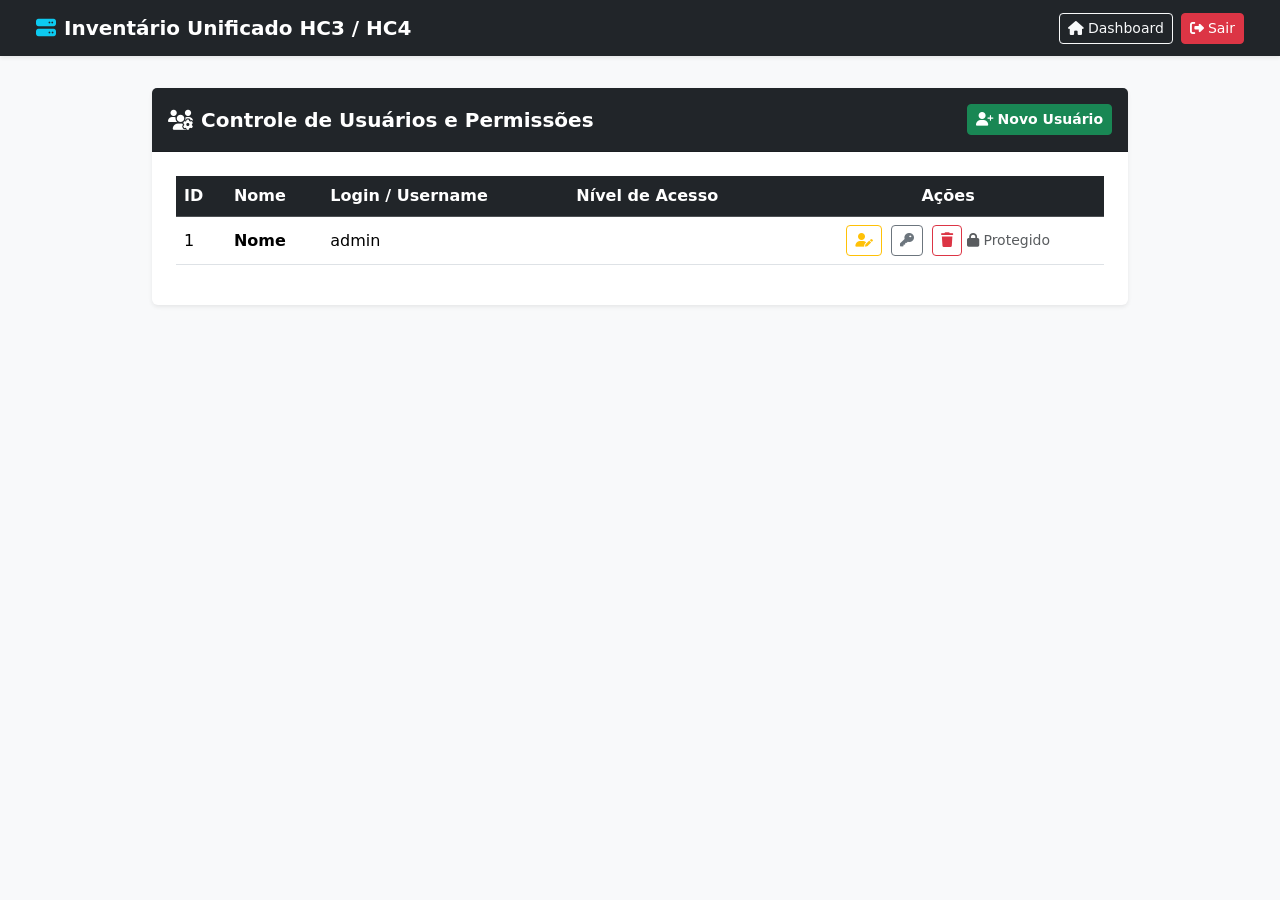
<file: src/main/resources/templates/usuarios/listar-usuarios.html>
<!DOCTYPE html>
<html xmlns:th="http://www.thymeleaf.org"
      xmlns:sec="http://www.thymeleaf.org/extras/spring-security">
<head>
    <meta charset="UTF-8">
    <title>Gestão de Usuários - Inventário TI</title>
    <link href="https://cdn.jsdelivr.net/npm/bootstrap@5.3.2/dist/css/bootstrap.min.css" rel="stylesheet">
    <link href="https://cdnjs.cloudflare.com/ajax/libs/font-awesome/6.4.0/css/all.min.css" rel="stylesheet">
</head>
<body class="bg-light">

<!-- Navbar -->
<nav class="navbar navbar-expand-lg navbar-dark bg-dark shadow-sm mb-4">
    <div class="container-fluid mx-4">
        <a class="navbar-brand fw-bold" href="/"><i class="fa-solid fa-server me-2 text-info"></i>Inventário Unificado HC3 / HC4</a>
        <div class="d-flex align-items-center">
            <a href="/" class="btn btn-outline-light btn-sm me-2"><i class="fa-solid fa-house me-1"></i>Dashboard</a>
            <form th:action="@{/logout}" method="post" class="d-inline">
                <button type="submit" class="btn btn-danger btn-sm"><i class="fa-solid fa-right-from-bracket me-1"></i>Sair</button>
            </form>
        </div>
    </div>
</nav>

<div class="container py-2" style="max-width: 1000px;">
    <div class="card shadow-sm border-0">
        <div class="card-header bg-dark text-white d-flex justify-content-between align-items-center p-3">
            <h5 class="mb-0 fw-bold"><i class="fa-solid fa-users-gear me-2"></i>Controle de Usuários e Permissões</h5>
            <a href="/usuarios/novo" class="btn btn-success btn-sm fw-bold"><i class="fa-solid fa-user-plus me-1"></i>Novo Usuário</a>
        </div>
        <div class="card-body p-4">
            <div class="table-responsive">
                <table class="table table-hover align-middle">
                    <thead class="table-dark">
                    <tr>
                        <th>ID</th>
                        <th>Nome</th>
                        <th>Login / Username</th>
                        <th>Nível de Acesso</th>
                        <th class="text-center">Ações</th>
                    </tr>
                    </thead>
                    <tbody>
                    <tr th:each="u : ${usuarios}">
                        <td th:text="${u.id}">1</td>
                        <td class="fw-bold" th:text="${u.nome}">Nome</td>
                        <td th:text="${u.username}">admin</td>
                        <td>
                            <span class="badge"
                                  th:classappend="${u.role.name() == 'ROLE_MASTER'} ? 'bg-danger' : (${u.role.name() == 'ROLE_ADMIN'} ? 'bg-warning text-dark' : 'bg-info text-dark')"
                                  th:text="${u.role.name().replace('ROLE_', '')}">MASTER</span>
                        </td>
                        <td class="text-center">

                            <th:block th:with="
                                isMaster = ${usuarioLogado.role.name() == 'ROLE_MASTER'},
                                podeEditar = ${isMaster or (u.role.name() == 'ROLE_VISUALIZADOR') or (usuarioLogado.id == u.id)},
                                podeDeletar = ${usuarioLogado.id != u.id and (isMaster or u.role.name() == 'ROLE_VISUALIZADOR')}
                            ">

                                <!-- Botão Editar -->
                                <a th:if="${podeEditar}" th:href="@{/usuarios/editar/{id}(id=${u.id})}" class="btn btn-outline-warning btn-sm me-1" title="Editar Usuário">
                                    <i class="fa-solid fa-user-pen"></i>
                                </a>

                                <!-- Botão Resetar Senha (Abre Modal) -->
                                <button th:if="${podeEditar}" type="button" class="btn btn-outline-secondary btn-sm me-1"
                                        data-bs-toggle="modal"
                                        th:data-bs-target="'#modalResetSenha' + ${u.id}" title="Resetar Senha">
                                    <i class="fa-solid fa-key"></i>
                                </button>

                                <!-- Botão Excluir -->
                                <form th:if="${podeDeletar}" th:action="@{/usuarios/deletar/{id}(id=${u.id})}" method="post" class="d-inline" onsubmit="return confirm('Excluir este usuário?');">
                                    <button type="submit" class="btn btn-outline-danger btn-sm" title="Excluir"><i class="fa-solid fa-trash"></i></button>
                                </form>

                                <span th:if="${!podeEditar and !podeDeletar}" class="text-muted small"><i class="fa-solid fa-lock me-1"></i>Protegido</span>

                                <!-- Modal de Resetar Senha -->
                                <div th:if="${podeEditar}" class="modal fade text-start" th:id="'modalResetSenha' + ${u.id}" tabindex="-1" aria-hidden="true">
                                    <div class="modal-dialog">
                                        <div class="modal-content">
                                            <div class="modal-header bg-dark text-white">
                                                <h5 class="modal-title"><i class="fa-solid fa-key me-2"></i>Resetar Senha - <span th:text="${u.username}"></span></h5>
                                                <button type="button" class="btn-close btn-close-white" data-bs-dismiss="modal" aria-label="Close"></button>
                                            </div>
                                            <form th:action="@{/usuarios/resetar-senha}" method="post">
                                                <div class="modal-body">
                                                    <input type="hidden" name="id" th:value="${u.id}">
                                                    <div class="mb-3">
                                                        <label class="form-label fw-bold">Nova Senha</label>
                                                        <input type="password" name="novaSenha" class="form-control" required placeholder="Digite a nova senha">
                                                    </div>
                                                </div>
                                                <div class="modal-footer">
                                                    <button type="button" class="btn btn-secondary btn-sm" data-bs-dismiss="modal">Cancelar</button>
                                                    <button type="submit" class="btn btn-primary btn-sm">Confirmar Troca de Senha</button>
                                                </div>
                                            </form>
                                        </div>
                                    </div>
                                </div>

                            </th:block>

                        </td>
                    </tr>
                    </tbody>
                </table>
            </div>
        </div>
    </div>
</div>

<script src="https://cdn.jsdelivr.net/npm/bootstrap@5.3.2/dist/js/bootstrap.bundle.min.js"></script>
</body>
</html>
</file>
